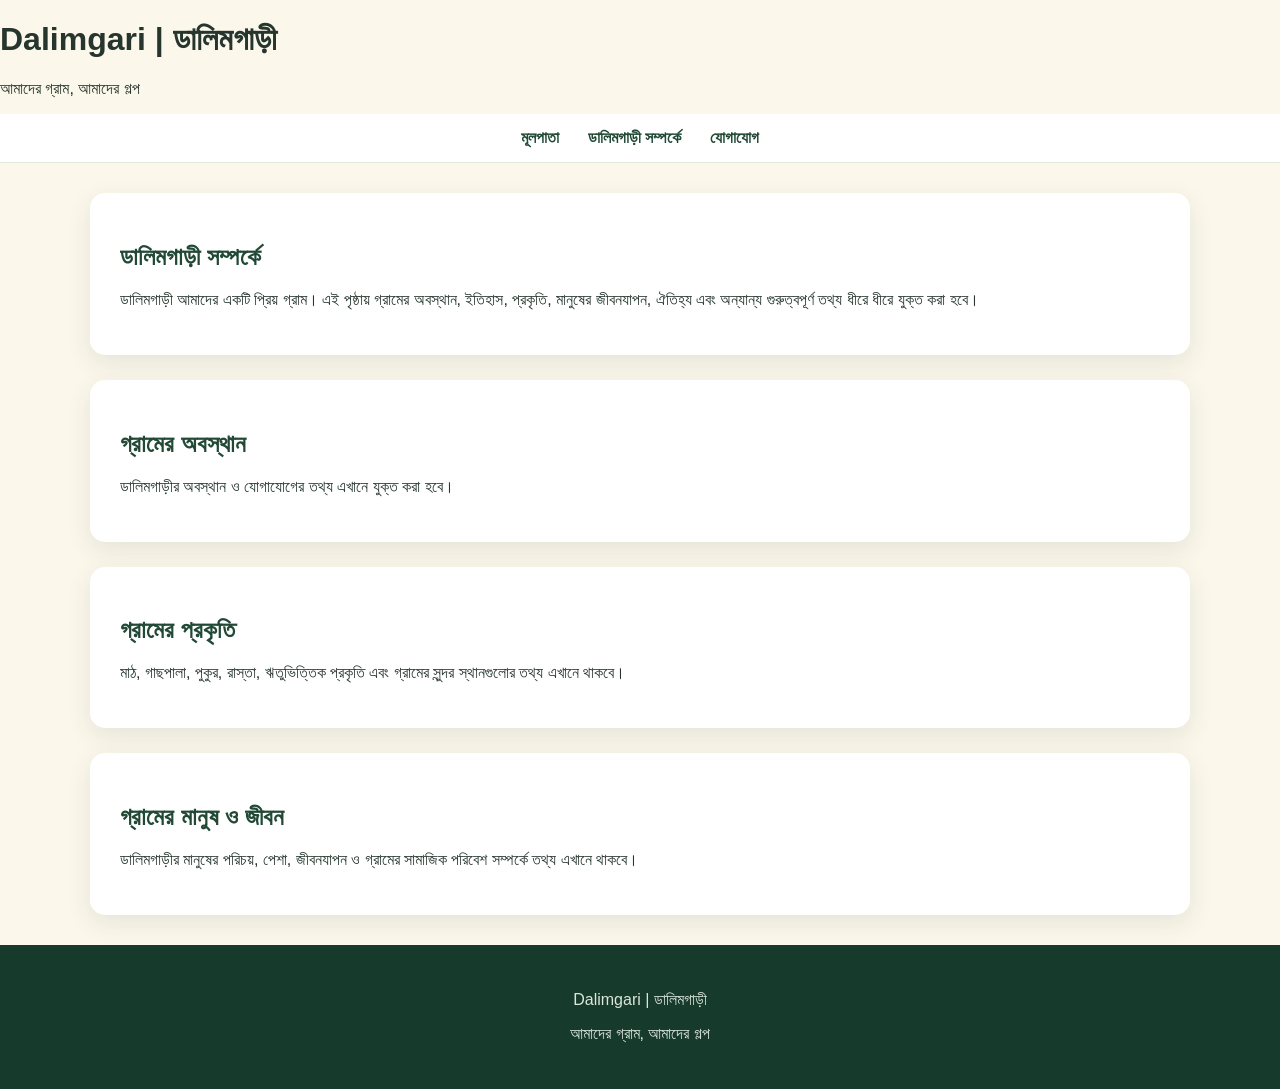
<file: about.html>
<!DOCTYPE html>
<html lang="bn">

<head>

    <!-- বাংলা লেখা সঠিকভাবে দেখানোর জন্য -->
    <meta charset="UTF-8">

    <!-- মোবাইল, ট্যাব ও কম্পিউটারে সঠিকভাবে দেখানোর জন্য -->
    <meta name="viewport" content="width=device-width, initial-scale=1.0">

    <!-- ব্রাউজারের ট্যাবে যে নাম দেখা যাবে -->
    <title>ডালিমগাড়ী সম্পর্কে | Dalimgari</title>

    <!-- ওয়েবসাইটের মূল CSS ফাইল -->
    <link rel="stylesheet" href="style.css">

</head>


<body>


    <!-- ==================================================
         এই পৃষ্ঠার Header
         ================================================== -->

    <header>

        <!-- ওয়েবসাইটের নাম -->
        <h1>Dalimgari | ডালিমগাড়ী</h1>

        <!-- ওয়েবসাইটের পরিচিতি -->
        <p>আমাদের গ্রাম, আমাদের গল্প</p>

    </header>



    <!-- ==================================================
         প্রধান Navigation / Menu
         ================================================== -->

    <nav>

        <!-- মূলপাতায় যাওয়ার লিংক -->
        <a href="index.html">মূলপাতা</a>

        <!-- বর্তমান পৃষ্ঠা -->
        <a href="about.html">ডালিমগাড়ী সম্পর্কে</a>

        <!-- যোগাযোগ পৃষ্ঠা -->
        <a href="contact.html">যোগাযোগ</a>

    </nav>



    <!-- ==================================================
         ডালিমগাড়ী সম্পর্কে মূল তথ্য
         ================================================== -->

    <main>


        <!-- ------------------------------------------------
             গ্রামের সাধারণ পরিচয়
             ------------------------------------------------ -->

        <section>

            <h2>ডালিমগাড়ী সম্পর্কে</h2>

            <p>
                ডালিমগাড়ী আমাদের একটি প্রিয় গ্রাম।
                এই পৃষ্ঠায় গ্রামের অবস্থান, ইতিহাস,
                প্রকৃতি, মানুষের জীবনযাপন, ঐতিহ্য
                এবং অন্যান্য গুরুত্বপূর্ণ তথ্য ধীরে ধীরে
                যুক্ত করা হবে।
            </p>

        </section>



        <!-- ------------------------------------------------
             গ্রামের অবস্থান
             ------------------------------------------------ -->

        <section>

            <h2>গ্রামের অবস্থান</h2>

            <p>
                ডালিমগাড়ীর অবস্থান ও যোগাযোগের তথ্য
                এখানে যুক্ত করা হবে।
            </p>

        </section>



        <!-- ------------------------------------------------
             গ্রামের প্রকৃতি
             ------------------------------------------------ -->

        <section>

            <h2>গ্রামের প্রকৃতি</h2>

            <p>
                মাঠ, গাছপালা, পুকুর, রাস্তা,
                ঋতুভিত্তিক প্রকৃতি এবং গ্রামের
                সুন্দর স্থানগুলোর তথ্য এখানে থাকবে।
            </p>

        </section>



        <!-- ------------------------------------------------
             গ্রামের মানুষ ও জীবনযাপন
             ------------------------------------------------ -->

        <section>

            <h2>গ্রামের মানুষ ও জীবন</h2>

            <p>
                ডালিমগাড়ীর মানুষের পরিচয়,
                পেশা, জীবনযাপন ও গ্রামের
                সামাজিক পরিবেশ সম্পর্কে তথ্য এখানে থাকবে।
            </p>

        </section>


    </main>



    <!-- ==================================================
         Footer / ওয়েবসাইটের নিচের অংশ
         ================================================== -->

    <footer>

        <!-- ওয়েবসাইটের নাম -->
        <p>Dalimgari | ডালিমগাড়ী</p>

        <!-- ওয়েবসাইটের স্লোগান -->
        <p>আমাদের গ্রাম, আমাদের গল্প</p>

    </footer>



    <!-- ==================================================
         JavaScript ফাইল
         ================================================== -->

    <script src="script.js"></script>


</body>

</html>
</file>
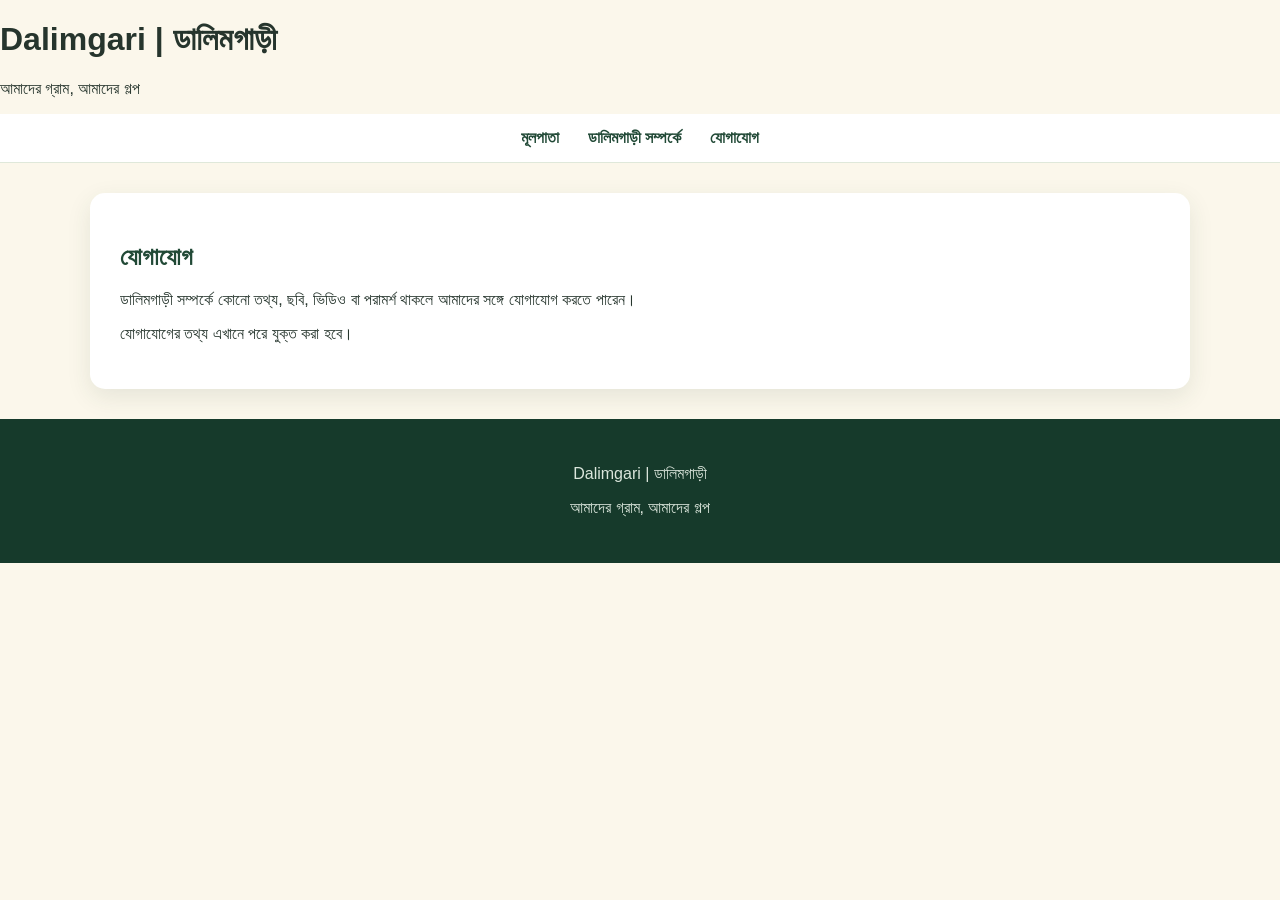
<file: contact.html>
<!DOCTYPE html>
<html lang="bn">

<head>

    <!-- বাংলা লেখা সঠিকভাবে দেখানোর জন্য -->
    <meta charset="UTF-8">

    <!-- মোবাইল, ট্যাব ও কম্পিউটারে সঠিকভাবে দেখানোর জন্য -->
    <meta name="viewport" content="width=device-width, initial-scale=1.0">

    <!-- ব্রাউজারের ট্যাবে যে নাম দেখা যাবে -->
    <title>যোগাযোগ | Dalimgari</title>

    <!-- ওয়েবসাইটের মূল CSS ফাইল -->
    <link rel="stylesheet" href="style.css">

</head>


<body>


    <!-- ==================================================
         এই পৃষ্ঠার Header
         ================================================== -->

    <header>

        <!-- ওয়েবসাইটের নাম -->
        <h1>Dalimgari | ডালিমগাড়ী</h1>

        <!-- ওয়েবসাইটের পরিচিতি -->
        <p>আমাদের গ্রাম, আমাদের গল্প</p>

    </header>



    <!-- ==================================================
         প্রধান Navigation / Menu
         ================================================== -->

    <nav>

        <!-- মূলপাতায় যাওয়ার লিংক -->
        <a href="index.html">মূলপাতা</a>

        <!-- ডালিমগাড়ী সম্পর্কে পৃষ্ঠা -->
        <a href="about.html">ডালিমগাড়ী সম্পর্কে</a>

        <!-- বর্তমান যোগাযোগ পৃষ্ঠা -->
        <a href="contact.html">যোগাযোগ</a>

    </nav>



    <!-- ==================================================
         যোগাযোগের মূল তথ্য
         ================================================== -->

    <main>


        <!-- ------------------------------------------------
             যোগাযোগের সাধারণ তথ্য
             ------------------------------------------------ -->

        <section>

            <h2>যোগাযোগ</h2>

            <p>
                ডালিমগাড়ী সম্পর্কে কোনো তথ্য,
                ছবি, ভিডিও বা পরামর্শ থাকলে
                আমাদের সঙ্গে যোগাযোগ করতে পারেন।
            </p>

            <p>
                যোগাযোগের তথ্য এখানে পরে যুক্ত করা হবে।
            </p>

        </section>


    </main>



    <!-- ==================================================
         Footer / ওয়েবসাইটের নিচের অংশ
         ================================================== -->

    <footer>

        <!-- ওয়েবসাইটের নাম -->
        <p>Dalimgari | ডালিমগাড়ী</p>

        <!-- ওয়েবসাইটের স্লোগান -->
        <p>আমাদের গ্রাম, আমাদের গল্প</p>

    </footer>



    <!-- ==================================================
         JavaScript ফাইল
         ================================================== -->

    <script src="script.js"></script>


</body>

</html>
</file>
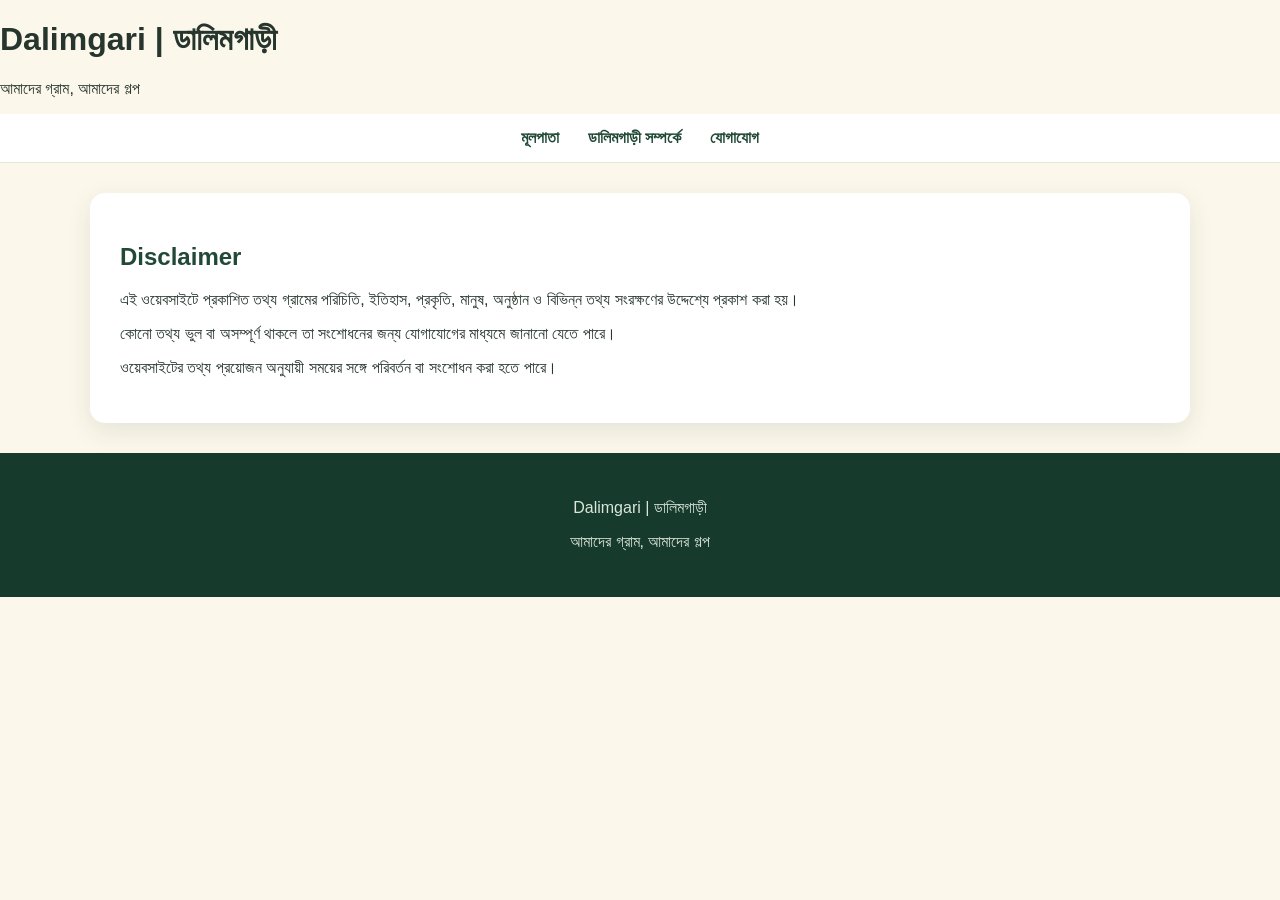
<file: disclaimer.html>
<!DOCTYPE html>
<html lang="bn">

<head>

    <!-- বাংলা লেখা সঠিকভাবে দেখানোর জন্য -->
    <meta charset="UTF-8">

    <!-- মোবাইল, ট্যাব ও কম্পিউটারে সঠিকভাবে দেখানোর জন্য -->
    <meta name="viewport" content="width=device-width, initial-scale=1.0">

    <!-- ব্রাউজারের ট্যাবে যে নাম দেখা যাবে -->
    <title>Disclaimer | Dalimgari</title>

    <!-- ওয়েবসাইটের মূল CSS ফাইল -->
    <link rel="stylesheet" href="style.css">

</head>


<body>


    <!-- ==================================================
         এই পৃষ্ঠার Header
         ================================================== -->

    <header>

        <!-- ওয়েবসাইটের নাম -->
        <h1>Dalimgari | ডালিমগাড়ী</h1>

        <!-- ওয়েবসাইটের পরিচিতি -->
        <p>আমাদের গ্রাম, আমাদের গল্প</p>

    </header>



    <!-- ==================================================
         প্রধান Navigation / Menu
         ================================================== -->

    <nav>

        <!-- মূলপাতায় যাওয়ার লিংক -->
        <a href="index.html">মূলপাতা</a>

        <!-- ডালিমগাড়ী সম্পর্কে পৃষ্ঠা -->
        <a href="about.html">ডালিমগাড়ী সম্পর্কে</a>

        <!-- যোগাযোগ পৃষ্ঠা -->
        <a href="contact.html">যোগাযোগ</a>

    </nav>



    <!-- ==================================================
         Disclaimer-এর মূল বিষয়বস্তু
         ================================================== -->

    <main>


        <!-- ------------------------------------------------
             Disclaimer
             ------------------------------------------------ -->

        <section>

            <h2>Disclaimer</h2>

            <p>
                এই ওয়েবসাইটে প্রকাশিত তথ্য গ্রামের পরিচিতি,
                ইতিহাস, প্রকৃতি, মানুষ, অনুষ্ঠান ও
                বিভিন্ন তথ্য সংরক্ষণের উদ্দেশ্যে প্রকাশ করা হয়।
            </p>

            <p>
                কোনো তথ্য ভুল বা অসম্পূর্ণ থাকলে তা সংশোধনের
                জন্য যোগাযোগের মাধ্যমে জানানো যেতে পারে।
            </p>

            <p>
                ওয়েবসাইটের তথ্য প্রয়োজন অনুযায়ী সময়ের সঙ্গে
                পরিবর্তন বা সংশোধন করা হতে পারে।
            </p>

        </section>


    </main>



    <!-- ==================================================
         Footer / ওয়েবসাইটের নিচের অংশ
         ================================================== -->

    <footer>

        <!-- ওয়েবসাইটের নাম -->
        <p>Dalimgari | ডালিমগাড়ী</p>

        <!-- ওয়েবসাইটের স্লোগান -->
        <p>আমাদের গ্রাম, আমাদের গল্প</p>

    </footer>



    <!-- ==================================================
         JavaScript ফাইল
         ================================================== -->

    <script src="script.js"></script>


</body>

</html>
</file>
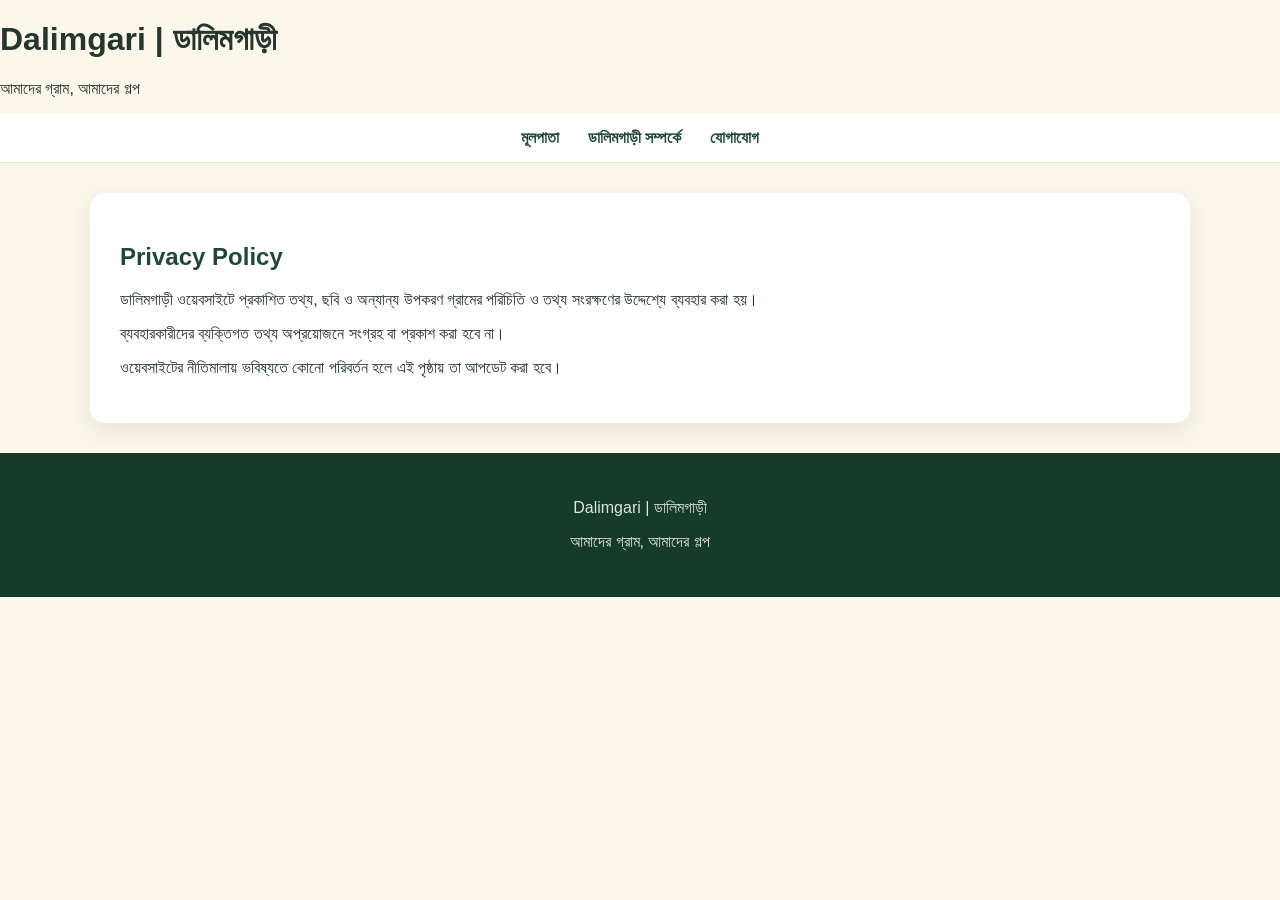
<file: privacy.html>
<!DOCTYPE html>
<html lang="bn">

<head>

    <!-- বাংলা লেখা সঠিকভাবে দেখানোর জন্য -->
    <meta charset="UTF-8">

    <!-- মোবাইল, ট্যাব ও কম্পিউটারে সঠিকভাবে দেখানোর জন্য -->
    <meta name="viewport" content="width=device-width, initial-scale=1.0">

    <!-- ব্রাউজারের ট্যাবে যে নাম দেখা যাবে -->
    <title>Privacy Policy | Dalimgari</title>

    <!-- ওয়েবসাইটের মূল CSS ফাইল -->
    <link rel="stylesheet" href="style.css">

</head>


<body>


    <!-- ==================================================
         এই পৃষ্ঠার Header
         ================================================== -->

    <header>

        <!-- ওয়েবসাইটের নাম -->
        <h1>Dalimgari | ডালিমগাড়ী</h1>

        <!-- ওয়েবসাইটের পরিচিতি -->
        <p>আমাদের গ্রাম, আমাদের গল্প</p>

    </header>



    <!-- ==================================================
         প্রধান Navigation / Menu
         ================================================== -->

    <nav>

        <!-- মূলপাতায় যাওয়ার লিংক -->
        <a href="index.html">মূলপাতা</a>

        <!-- ডালিমগাড়ী সম্পর্কে পৃষ্ঠা -->
        <a href="about.html">ডালিমগাড়ী সম্পর্কে</a>

        <!-- যোগাযোগ পৃষ্ঠা -->
        <a href="contact.html">যোগাযোগ</a>

    </nav>



    <!-- ==================================================
         Privacy Policy-এর মূল বিষয়বস্তু
         ================================================== -->

    <main>


        <!-- ------------------------------------------------
             Privacy Policy
             ------------------------------------------------ -->

        <section>

            <h2>Privacy Policy</h2>

            <p>
                ডালিমগাড়ী ওয়েবসাইটে প্রকাশিত তথ্য,
                ছবি ও অন্যান্য উপকরণ গ্রামের পরিচিতি
                ও তথ্য সংরক্ষণের উদ্দেশ্যে ব্যবহার করা হয়।
            </p>

            <p>
                ব্যবহারকারীদের ব্যক্তিগত তথ্য
                অপ্রয়োজনে সংগ্রহ বা প্রকাশ করা হবে না।
            </p>

            <p>
                ওয়েবসাইটের নীতিমালায় ভবিষ্যতে কোনো পরিবর্তন
                হলে এই পৃষ্ঠায় তা আপডেট করা হবে।
            </p>

        </section>


    </main>



    <!-- ==================================================
         Footer / ওয়েবসাইটের নিচের অংশ
         ================================================== -->

    <footer>

        <!-- ওয়েবসাইটের নাম -->
        <p>Dalimgari | ডালিমগাড়ী</p>

        <!-- ওয়েবসাইটের স্লোগান -->
        <p>আমাদের গ্রাম, আমাদের গল্প</p>

    </footer>



    <!-- ==================================================
         JavaScript ফাইল
         ================================================== -->

    <script src="script.js"></script>


</body>

</html>
</file>
<file: style.css>
/* ==================================================
   ডালিমগাড়ী ওয়েবসাইটের মূল ডিজাইন
   এই ফাইলের মাধ্যমে রং, আকার, দূরত্ব ও মোবাইল ডিজাইন
   নিয়ন্ত্রণ করা হবে।
   ================================================== */


/* --------------------------------------------------
   পুরো ওয়েবসাইটের সাধারণ সেটিং
   -------------------------------------------------- */

body {
    /* ব্রাউজারের ডিফল্ট বাইরের ফাঁকা জায়গা বাদ */
    margin: 0;

    /* ওয়েবসাইটের লেখার ফন্ট */
    font-family: Arial, sans-serif;

    /* হালকা গ্রাম্য/প্রাকৃতিক ব্যাকগ্রাউন্ড */
    background: #fbf7eb;

    /* সাধারণ লেখার রং */
    color: #26352d;
}


/* ==================================================
   প্রধান ব্যানার
   ================================================== */

.hero {
    /* ছবির উপর লেখা বসানোর জন্য */
    position: relative;

    /* ব্যানার পুরো স্ক্রিনের প্রস্থ নেবে */
    width: 100%;

    /* ব্যানারের উচ্চতা
       এই সংখ্যা কমালে ব্যানার পাতলা হবে */
    height: 220px;

    /* ব্যানারের বাইরে কোনো অংশ দেখা যাবে না */
    overflow: hidden;

    /* ব্যাকগ্রাউন্ড রং */
    background: #163a2b;

    /* কোনো অতিরিক্ত ভিতরের ফাঁকা জায়গা নয় */
    padding: 0;
}


/* --------------------------------------------------
   ব্যানারের ছবি
   -------------------------------------------------- */

.hero img {
    /* ছবি পুরো ব্যানারের প্রস্থ নেবে */
    width: 100%;

    /* ছবি পুরো ব্যানারের উচ্চতা নেবে */
    height: 100%;

    /* ছবির অনুপাত ঠিক রেখে জায়গা পূরণ করবে */
    object-fit: cover;

    /* ছবির নিচে অতিরিক্ত ফাঁকা জায়গা বন্ধ */
    display: block;

    /* ব্যানারে গোল কোণা থাকবে না */
    border-radius: 0;
}


/* --------------------------------------------------
   ছবির উপর স্বচ্ছ কালো/সবুজ আবরণ
   বাম পাশে বেশি, ডান পাশে কম
   -------------------------------------------------- */

.hero-overlay {
    /* পুরো ছবির উপর আবরণ বসবে */
    position: absolute;

    /* চার পাশ থেকে পুরো জায়গা ঢেকে দেবে */
    inset: 0;

    /*
       বাম দিকে গাঢ়,
       মাঝখানে স্বচ্ছ,
       ডান দিকে প্রায় সম্পূর্ণ স্বচ্ছ।
    */
    background: linear-gradient(
        90deg,
        rgba(10, 35, 25, 0.92) 0%,
        rgba(10, 35, 25, 0.72) 22%,
        rgba(10, 35, 25, 0.38) 48%,
        rgba(10, 35, 25, 0.10) 72%,
        rgba(10, 35, 25, 0) 100%
    );
}


/* --------------------------------------------------
   ব্যানারের লেখা
   -------------------------------------------------- */

.hero-content {
    /* ছবির উপর লেখা বসবে */
    position: absolute;

    /* উপর থেকে মাঝামাঝি অবস্থান */
    top: 50%;

    /* বাম দিক থেকে লেখার অবস্থান */
    left: 6%;

    /* লেখাকে উল্লম্বভাবে ঠিক মাঝখানে আনা */
    transform: translateY(-50%);

    /* ছবির উপর লেখাকে সামনে রাখা */
    z-index: 2;

    /* লেখা বাম দিকে থাকবে */
    text-align: left;
}


/* --------------------------------------------------
   ওয়েবসাইটের নাম
   -------------------------------------------------- */

.hero-content h1 {
    /* ডিফল্ট margin বাদ */
    margin: 0;

    /* বড় শিরোনাম */
    font-size: 40px;

    /* হালকা মাটির/পাতার মতো রং */
    color: #f2ead2;

    /* ছবির উপর লেখাকে পরিষ্কার দেখানোর জন্য ছায়া */
    text-shadow:
        0 2px 8px rgba(0, 0, 0, 0.55);

    /* রং ধীরে ধীরে পরিবর্তনের animation */
    animation: titleGlow 4s ease-in-out infinite alternate;
}


/* --------------------------------------------------
   ব্যানারের ছোট পরিচিতি
   -------------------------------------------------- */

.hero-content p {
    /* উপরে সামান্য ফাঁকা */
    margin: 8px 0 0;

    /* লেখার আকার */
    font-size: 17px;

    /* হালকা সবুজ-সাদা রং */
    color: #dce8d5;

    /* লেখাকে পরিষ্কার দেখানোর জন্য ছায়া */
    text-shadow:
        0 2px 6px rgba(0, 0, 0, 0.50);

    /* হালকা dynamic effect */
    animation: descriptionFade 4s ease-in-out infinite alternate;
}


/* --------------------------------------------------
   শিরোনামের Dynamic রং
   -------------------------------------------------- */

@keyframes titleGlow {

    /* Animation-এর শুরু */
    from {
        color: #f2ead2;
    }

    /* Animation-এর শেষ */
    to {
        color: #dceccf;
    }
}


/* --------------------------------------------------
   পরিচিতির Dynamic opacity
   -------------------------------------------------- */

@keyframes descriptionFade {

    /* শুরুতে একটু হালকা */
    from {
        opacity: 0.75;
    }

    /* শেষে পরিষ্কার */
    to {
        opacity: 1;
    }
}


/* ==================================================
   প্রধান Navigation / Menu
   ================================================== */

nav {
    /* সাদা মেনু ব্যাকগ্রাউন্ড */
    background: white;

    /* মেনুর লেখা মাঝখানে */
    text-align: center;

    /* মেনুর ভিতরের ফাঁকা জায়গা */
    padding: 15px;

    /* নিচে হালকা দাগ */
    border-bottom: 1px solid #dfe8da;
}


/* --------------------------------------------------
   মেনুর লিংক
   -------------------------------------------------- */

nav a {
    /* লিংকের রং */
    color: #214936;

    /* লিংকের নিচের দাগ বাদ */
    text-decoration: none;

    /* লিংকের দুই পাশে জায়গা */
    margin: 0 12px;

    /* মোটা লেখা */
    font-weight: bold;
}


/* --------------------------------------------------
   মাউস লিংকের উপর নিলে রং পরিবর্তন
   -------------------------------------------------- */

nav a:hover {
    color: #98724b;
}


/* ==================================================
   ওয়েবসাইটের মূল অংশ
   ================================================== */

main {
    /* মূল অংশের সর্বোচ্চ প্রস্থ */
    max-width: 1100px;

    /* উপরে-নিচে ৩০px এবং মাঝখানে */
    margin: 30px auto;

    /* ডান-বাম কিছু ফাঁকা জায়গা */
    padding: 0 20px;
}


/* ==================================================
   প্রতিটি তথ্যের Section / Box
   ================================================== */

section {
    /* সাদা ব্যাকগ্রাউন্ড */
    background: white;

    /* ভিতরের ফাঁকা জায়গা */
    padding: 30px;

    /* এক Section থেকে আরেকটির দূরত্ব */
    margin-bottom: 25px;

    /* কোণা গোল */
    border-radius: 15px;

    /* হালকা ছায়া */
    box-shadow:
        0 8px 25px rgba(35, 70, 48, 0.10);
}


/* --------------------------------------------------
   Section-এর শিরোনাম
   -------------------------------------------------- */

section h2 {
    /* সবুজ রং */
    color: #214936;
}


/* ==================================================
   Footer / ওয়েবসাইটের নিচের অংশ
   ================================================== */

footer {
    /* গাঢ় সবুজ ব্যাকগ্রাউন্ড */
    background: #163a2b;

    /* লেখার রং */
    color: #dbe6dc;

    /* লেখা মাঝখানে */
    text-align: center;

    /* ভিতরের ফাঁকা জায়গা */
    padding: 30px;
}


/* ==================================================
   মোবাইল ও ছোট স্ক্রিনের জন্য আলাদা ডিজাইন
   ================================================== */

@media (max-width: 600px) {


    /* ------------------------------------------------
       মোবাইলে ব্যানার আরও ছোট হবে
       ------------------------------------------------ */

    .hero {
        /* মোবাইলে ব্যানারের উচ্চতা */
        height: 180px;
    }


    /* ------------------------------------------------
       মোবাইলে ব্যানারের লেখা একটু ছোট
       ------------------------------------------------ */

    .hero-content {
        /* মোবাইলে বাম দিকের দূরত্ব */
        left: 5%;
    }


    .hero-content h1 {
        /* মোবাইলে শিরোনামের আকার */
        font-size: 27px;
    }


    .hero-content p {
        /* মোবাইলে পরিচিতির আকার */
        font-size: 14px;
    }


    /* ------------------------------------------------
       মোবাইলের Header-এর সাধারণ শিরোনাম
       অন্যান্য পৃষ্ঠার জন্য
       ------------------------------------------------ */

    header h1 {
        font-size: 28px;
    }


    /* ------------------------------------------------
       মোবাইলে Navigation
       ------------------------------------------------ */

    nav a {
        /* লিংকগুলোকে আলাদা লাইনের মতো জায়গা দেওয়া */
        display: inline-block;

        /* ছোট স্ক্রিনে কম margin */
        margin: 5px 8px;
    }


    /* ------------------------------------------------
       মোবাইলে Section-এর ভিতরের জায়গা কম
       ------------------------------------------------ */

    section {
        padding: 20px;
    }

}
/* ==================================================
   ওয়েবসাইটের লোগো
   ================================================== */

.site-logo {
    /* লোগোকে ব্যানারের উপরে নির্দিষ্ট জায়গায় রাখা */
    position: absolute;

    /* ব্যানারের উপরের দিক থেকে দূরত্ব */
    top: 20px;

    /* ব্যানারের ডান দিক থেকে দূরত্ব */
    right: 25px;

    /* লোগোকে ছবির উপরে রাখার জন্য */
    z-index: 3;
}


/* --------------------------------------------------
   লোগোর ছবি
   -------------------------------------------------- */

.site-logo img {
    /* লোগোর প্রস্থ */
    width: 75px;

    /* ছবির উচ্চতা নিজে থেকে ঠিক হবে */
    height: auto;

    /* লোগোকে গোল করার জন্য */
    border-radius: 50%;

    /* লোগোর চারপাশে হালকা সীমারেখা */
    border: 2px solid rgba(255, 255, 255, 0.75);

    /* লোগোর চারপাশে হালকা ছায়া */
    box-shadow:
        0 4px 12px rgba(0, 0, 0, 0.35);

    /* ছবিকে block হিসেবে রাখা */
    display: block;
}


/* ==================================================
   মোবাইলের জন্য লোগোর আকার
   ================================================== */

@media (max-width: 600px) {

    .site-logo {
        /* মোবাইলে উপরের দূরত্ব */
        top: 12px;

        /* মোবাইলে ডান পাশের দূরত্ব */
        right: 15px;
    }

    .site-logo img {
        /* মোবাইলে লোগো ছোট হবে */
        width: 55px;
    }

}
/* ==================================================
   Sidebar System
   ================================================== */


/* --------------------------------------------------
   Sidebar খোলার ☰ Button
   -------------------------------------------------- */

.sidebar-open-button {

    /* স্ক্রিনের উপর নির্দিষ্ট অবস্থানে থাকবে */
    position: fixed;

    /* উপর থেকে দূরত্ব */
    top: 15px;

    /* বাম থেকে দূরত্ব */
    left: 15px;

    /* অন্য সবকিছুর উপরে থাকবে */
    z-index: 1000;

    /* Button-এর আকার */
    width: 48px;
    height: 48px;

    /* Button-এর ভিতরের লেখা */
    font-size: 28px;

    /* লেখার লাইন ঠিক রাখা */
    line-height: 48px;

    /* Button-এর ভিতরের padding বাদ */
    padding: 0;

    /* Border বাদ */
    border: none;

    /* গোল Button */
    border-radius: 10px;

    /* গাঢ় সবুজ */
    background: #163a2b;

    /* ☰ চিহ্নের রং */
    color: white;

    /* Shadow */
    box-shadow:
        0 4px 12px rgba(0, 0, 0, 0.25);

    /* Mouse cursor */
    cursor: pointer;

}


/* --------------------------------------------------
   ☰ Button-এর উপর Mouse নিলে
   -------------------------------------------------- */

.sidebar-open-button:hover {

    /* বাদামি-সবুজ রং */
    background: #98724b;

}


/* ==================================================
   Sidebar
   ================================================== */

.sidebar {

    /* Sidebar স্ক্রিনের উপর থাকবে */
    position: fixed;

    /* উপর থেকে শুরু */
    top: 0;

    /* বাম পাশে থাকবে */
    left: 0;

    /* পুরো উচ্চতা */
    height: 100vh;

    /* Sidebar-এর প্রস্থ */
    width: 300px;

    /* Sidebar-এর ভিতরের জায়গা */
    padding: 60px 20px 30px;

    /* Box sizing ঠিক রাখা */
    box-sizing: border-box;

    /* Sidebar-এর Background */
    background: #fbf7eb;

    /* Sidebar সামনে থাকবে */
    z-index: 1100;

    /* শুরুতে Sidebar বন্ধ */
    transform: translateX(-100%);

    /* খোলার Animation */
    transition: transform 0.3s ease;

    /* Shadow */
    box-shadow:
        5px 0 25px rgba(0, 0, 0, 0.20);

    /* Sidebar-এর বাইরে কিছু দেখা যাবে না */
    overflow-y: auto;

}


/* --------------------------------------------------
   Sidebar খোলা অবস্থায়
   -------------------------------------------------- */

.sidebar.active {

    /* Sidebar স্ক্রিনে চলে আসবে */
    transform: translateX(0);

}


/* ==================================================
   Sidebar বন্ধ করার × Button
   ================================================== */

.sidebar-close-button {

    /* Button-এর অবস্থান */
    position: absolute;

    /* উপর থেকে */
    top: 12px;

    /* ডান থেকে */
    right: 15px;

    /* Border বাদ */
    border: none;

    /* Background বাদ */
    background: transparent;

    /* × চিহ্ন */
    color: #214936;

    /* বড় আকার */
    font-size: 32px;

    /* Cursor */
    cursor: pointer;

}


/* ==================================================
   Admin / Manager Profile
   ================================================== */

.sidebar-profile {

    /* লেখা মাঝখানে */
    text-align: center;

    /* নিচে জায়গা */
    margin-bottom: 30px;

}


/* --------------------------------------------------
   Admin / Manager-এর ছবি
   -------------------------------------------------- */

.sidebar-profile img {

    /* ছবির আকার */
    width: 100px;
    height: 100px;

    /* গোল ছবি */
    border-radius: 50%;

    /* ছবির Border */
    border: 3px solid #6d9277;

    /* ছবির অনুপাত */
    object-fit: cover;

    /* Shadow */
    box-shadow:
        0 4px 12px rgba(0, 0, 0, 0.20);

}


/* --------------------------------------------------
   Profile-এর নাম
   -------------------------------------------------- */

.sidebar-profile h3 {

    /* উপরের জায়গা */
    margin: 10px 0 5px;

    /* সবুজ */
    color: #214936;

}


/* --------------------------------------------------
   Profile-এর পরিচিতি
   -------------------------------------------------- */

.sidebar-profile p {

    /* লেখার আকার */
    font-size: 14px;

    /* লেখার রং */
    color: #66756b;

    /* Line height */
    line-height: 1.5;

}


/* ==================================================
   Sidebar Login Button
   ================================================== */

.sidebar-login-button {

    /* Block element */
    display: block;

    /* লেখা মাঝখানে */
    text-align: center;

    /* ভিতরের জায়গা */
    padding: 13px;

    /* Background */
    background: #214936;

    /* লেখার রং */
    color: white;

    /* নিচের দাগ বাদ */
    text-decoration: none;

    /* গোল কোণা */
    border-radius: 8px;

    /* মোটা লেখা */
    font-weight: bold;

    /* Animation */
    transition: 0.3s;

}


/* --------------------------------------------------
   Login Button Hover
   -------------------------------------------------- */

.sidebar-login-button:hover {

    /* বাদামি-সবুজ */
    background: #98724b;

}


/* ==================================================
   Sidebar-এর পেছনের Overlay
   ================================================== */

.sidebar-overlay {

    /* পুরো স্ক্রিন ঢেকে দেবে */
    position: fixed;

    inset: 0;

    /* Sidebar-এর নিচে */
    z-index: 1050;

    /* শুরুতে অদৃশ্য */
    opacity: 0;

    /* Click বন্ধ */
    visibility: hidden;

    /* হালকা কালো */
    background: rgba(0, 0, 0, 0.40);

    /* Animation */
    transition:
        opacity 0.3s ease,
        visibility 0.3s ease;

}


/* --------------------------------------------------
   Sidebar খোলা হলে Overlay দেখা যাবে
   -------------------------------------------------- */

.sidebar-overlay.active {

    /* Overlay দেখা যাবে */
    opacity: 1;

    /* Click করা যাবে */
    visibility: visible;

}


/* ==================================================
   মোবাইলের Sidebar
   ================================================== */

@media (max-width: 600px) {

    .sidebar {

        /* মোবাইলে Sidebar একটু সরু */
        width: 280px;

    }


    .sidebar-open-button {

        /* মোবাইলে Button একটু ছোট */
        width: 44px;
        height: 44px;

        /* লেখা */
        font-size: 25px;

        /* Line height */
        line-height: 44px;

    }

}

/* ==================================================
   Global Contact Icon Size
   ================================================== */

.profile-contact-links a,
.contact-page-links a,
.footer-contact-links a {
    width: 42px;
    height: 42px;

    display: inline-flex;
    align-items: center;
    justify-content: center;

    flex-shrink: 0;
}


/* সব Local SVG Icon-এর নির্দিষ্ট মাপ */

.profile-contact-links a img,
.contact-page-links a img,
.footer-contact-links a img {
    width: 32px;
    height: 32px;

    display: block;

    object-fit: contain;
}

/* ==================================================
   Contact Icons — Final Size
   ================================================== */

.profile-contact-links,
.contact-page-links,
.footer-contact-links {
    display: flex;
    align-items: center;
    gap: 8px;
}


/* Icon-এর কোনো boundary/background থাকবে না */

.profile-contact-links a,
.contact-page-links a,
.footer-contact-links a {
    width: 28px;
    height: 28px;

    padding: 0;
    margin: 0;

    display: inline-flex;
    align-items: center;
    justify-content: center;

    border: none;
    outline: none;
    background: transparent;
    box-shadow: none;

    text-decoration: none;

    flex-shrink: 0;
}


/* সব icon একই নির্দিষ্ট মাপ */

.profile-contact-links a img,
.contact-page-links a img,
.footer-contact-links a img {
    width: 24px;
    height: 24px;

    min-width: 24px;
    min-height: 24px;

    max-width: 24px;
    max-height: 24px;

    display: block;

    object-fit: contain;

    border: none;
    outline: none;
    background: transparent;
    box-shadow: none;
}


/* Hover করলেও কোনো boundary আসবে না */

.profile-contact-links a:hover,
.contact-page-links a:hover,
.footer-contact-links a:hover {
    border: none;
    outline: none;
    background: transparent;
    box-shadow: none;
}

.contact-page-links {
    display: flex;
    flex-direction: column;
    gap: 12px;
    margin-top: 15px;
}

.contact-link-item {
    display: flex;
    align-items: center;
    gap: 10px;
    text-decoration: none;
    color: inherit;
}

.contact-link-item img {
    width: 20px;
    height: 20px;
    object-fit: contain;
}

.contact-link-item span {
    font-size: 15px;
    font-weight: 500;
}

/* ==================================================
   Contact Page Links
================================================== */

/* ==================================================
   Contact Page Links
================================================== */

.contact-page-links {
    display: flex;
    flex-direction: column;
    align-items: flex-start;
    gap: 12px;
    margin-top: 15px;
}

.contact-link-item {
    display: flex;
    align-items: center;
    gap: 10px;

    text-decoration: none;
    color: inherit;

    padding: 6px 0;
}

.contact-link-item img {
    width: 24px;
    height: 24px;
    object-fit: contain;
    flex-shrink: 0;
}

.contact-link-item span {
    font-size: 16px;
    font-weight: 500;
}
</file>
